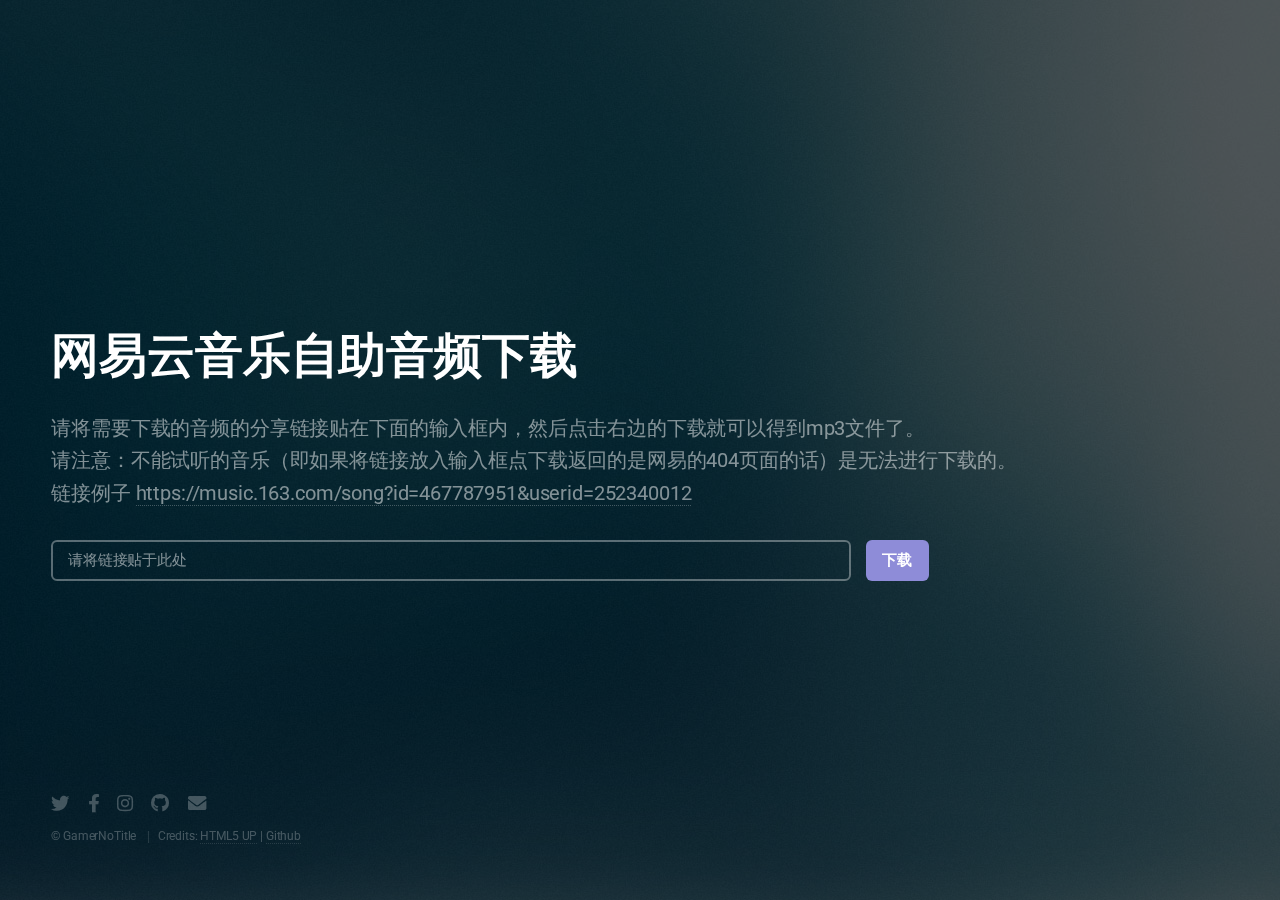
<file: index.html>
<!DOCTYPE html>
<!--
	Eventually by HTML5 UP
	html5up.net | @ajlkn
	Free for personal and commercial use under the CCA 3.0 license (html5up.net/license)
-->
<html>
  <head>
    <title>网易云音乐自助音频下载 | GamerNoTitle</title>
    <meta charset="utf-8" />
    <script
      async
      src="https://pagead2.googlesyndication.com/pagead/js/adsbygoogle.js?client=ca-pub-5864391143249049"
      crossorigin="anonymous"
    ></script>
    <!-- 要恰饭的嘛 -->
    <script>
      var _hmt = _hmt || [];
      (function () {
        var hm = document.createElement("script");
        hm.src = "https://hm.baidu.com/hm.js?03bd337fcd1aa8a1b2f78d23aa552ca5";
        var s = document.getElementsByTagName("script")[0];
        s.parentNode.insertBefore(hm, s);
      })();
    </script>
    <!-- 百度统计 -->
    <meta
      name="viewport"
      content="width=device-width, initial-scale=1, user-scalable=no"
    />
    <link rel="stylesheet" href="assets/css/main.css" />
    <link
      rel="shortcut icon"
      href="https://img.88icon.com/download/jpg/20200901/b0c188c60bcd030afe50b0c4cd263331_512_512.jpg!88con"
    />
  </head>
  <body class="is-preload">
    <!-- Header -->
    <header id="header">
      <h1>网易云音乐自助音频下载</h1>
      <p>
        请将需要下载的音频的分享链接贴在下面的输入框内，然后点击右边的下载就可以得到mp3文件了。<br />
        请注意：不能试听的音乐（即如果将链接放入输入框点下载返回的是网易的404页面的话）是无法进行下载的。<br />
        链接例子
        <a href="https://music.163.com/song?id=467787951&userid=252340012"
          >https://music.163.com/song?id=467787951&userid=252340012</a
        >
      </p>
    </header>

    <!-- Signup Form -->
    <form id="signup-form" method="post" action="#">
      <input type="link" name="link" id="link" placeholder="请将链接贴于此处" />
      <br />
      <input type="submit" value="下载" onclick="openNew()" />
    </form>

    <!-- MusicDL -->
    <ins
      class="adsbygoogle"
      style="display: block"
      data-ad-client="ca-pub-5864391143249049"
      data-ad-slot="5506767539"
      data-ad-format="auto"
      data-full-width-responsive="true"
    ></ins>
    <script>
      (adsbygoogle = window.adsbygoogle || []).push({});
    </script>
    <!-- Footer -->
    <footer id="footer">
      <ul class="icons">
        <li>
          <a
            href="https://twitter.com/GamerNoTitle"
            class="icon brands alt fa-twitter"
            ><span class="label">Twitter</span></a
          >
        </li>
        <li>
          <a
            href="https://www.facebook.com/GamerNoTitle"
            class="icon brands alt fa-facebook-f"
            ><span class="label">Facebook</span></a
          >
        </li>
        <li>
          <a
            href="https://www.instagram.com/GamerNoTitle/"
            class="icon brands alt fa-instagram"
            ><span class="label">Instagram</span></a
          >
        </li>
        <li>
          <a
            href="https://github.com/GamerNoTitle"
            class="icon brands alt fa-github"
            ><span class="label">GitHub</span></a
          >
        </li>
        <li>
          <a href="mailto:admin@bili33.top" class="icon solid alt fa-envelope"
            ><span class="label">Email</span></a
          >
        </li>
      </ul>
      <ul class="copyright">
        <li>&copy; GamerNoTitle</li>
        <li>
          Credits: <a href="http://html5up.net">HTML5 UP</a> |
          <a href="https://github.com">Github</a>
        </li>
      </ul>
    </footer>

    <!-- Scripts -->
    <script src="assets/js/main.js"></script>
    <script src="assets/js/download.js"></script>
  </body>
</html>
</file>
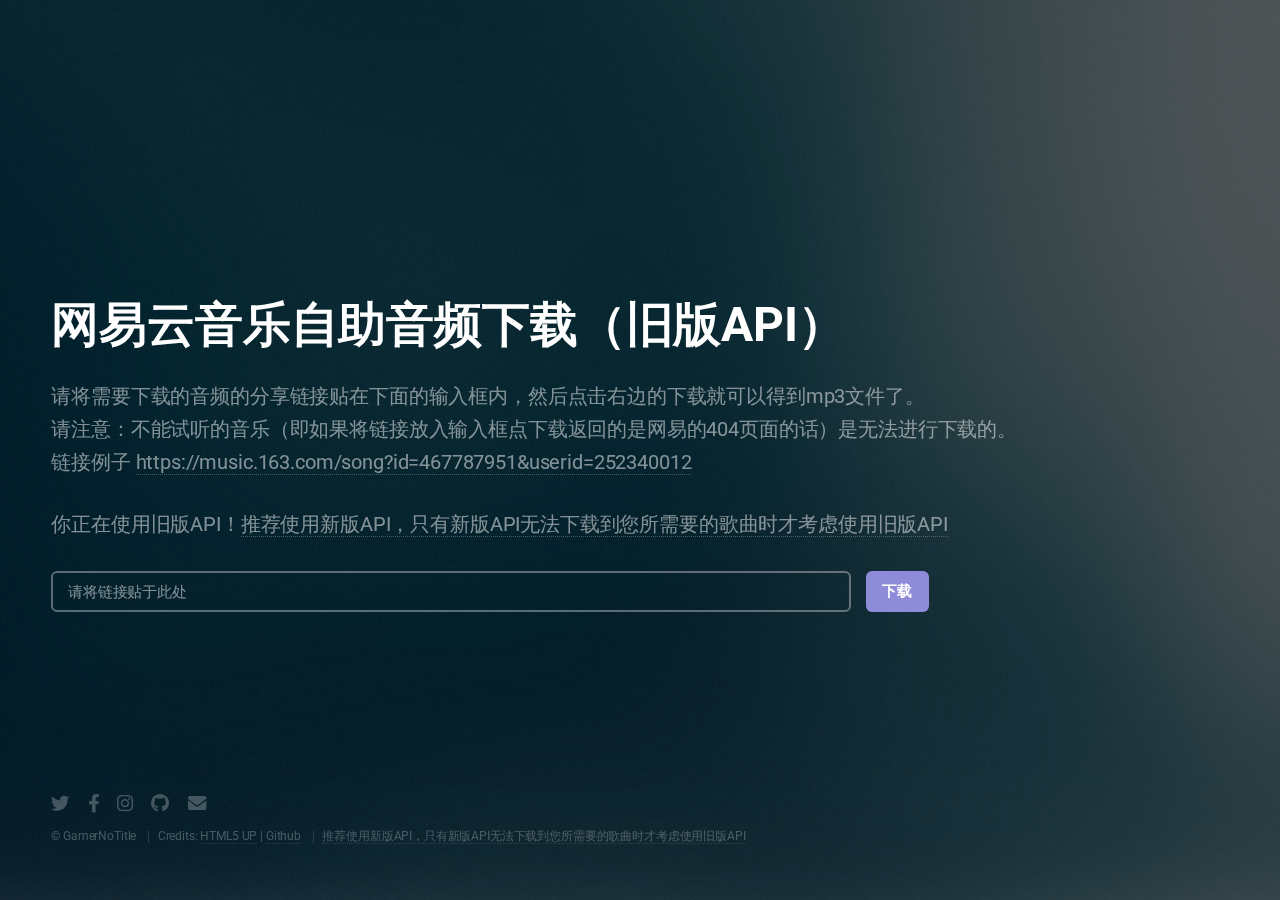
<file: old.html>
<!DOCTYPE html>
<!--
	Eventually by HTML5 UP
	html5up.net | @ajlkn
	Free for personal and commercial use under the CCA 3.0 license (html5up.net/license)
-->
<html>
  <head>
    <title>网易云音乐自助音频下载 | GamerNoTitle</title>
    <meta charset="utf-8" />
    <script
      async
      src="https://pagead2.googlesyndication.com/pagead/js/adsbygoogle.js?client=ca-pub-5864391143249049"
      crossorigin="anonymous"
    ></script>
    <!-- 要恰饭的嘛 -->
    <script>
      var _hmt = _hmt || [];
      (function () {
        var hm = document.createElement("script");
        hm.src = "https://hm.baidu.com/hm.js?03bd337fcd1aa8a1b2f78d23aa552ca5";
        var s = document.getElementsByTagName("script")[0];
        s.parentNode.insertBefore(hm, s);
      })();
    </script>
    <!-- 百度统计 -->
    <meta
      name="viewport"
      content="width=device-width, initial-scale=1, user-scalable=no"
    />
    <link rel="stylesheet" href="assets/css/main.css" />
    <link
      rel="shortcut icon"
      href="https://img.88icon.com/download/jpg/20200901/b0c188c60bcd030afe50b0c4cd263331_512_512.jpg!88con"
    />
    <!-- 自建统计网站 -->
    <script async defer data-website-id="d9ecf8c7-2a89-46e7-927f-7f2a30dfaa0e" src="https://umami.api.ninym.top/umami.js"></script>
  </head>
  <body class="is-preload">
    <!-- Header -->
    <header id="header">
      <h1>网易云音乐自助音频下载（旧版API）</h1>
      <p>
        请将需要下载的音频的分享链接贴在下面的输入框内，然后点击右边的下载就可以得到mp3文件了。<br />
        请注意：不能试听的音乐（即如果将链接放入输入框点下载返回的是网易的404页面的话）是无法进行下载的。<br />
        链接例子
        <a href="https://music.163.com/song?id=467787951&userid=252340012"
          >https://music.163.com/song?id=467787951&userid=252340012</a
        >
        <p>你正在使用旧版API！<a href="https://music.ninym.top" >推荐使用新版API，只有新版API无法下载到您所需要的歌曲时才考虑使用旧版API</a></p>
      </p>
    </header>

    <!-- Signup Form -->
    <form id="signup-form" method="post" action="#">
      <input type="link" name="link" id="link" placeholder="请将链接贴于此处" />
      <br />
      <input type="submit" value="下载" onclick="openNew()" />
    </form>

    <!-- MusicDL -->
    <ins
      class="adsbygoogle"
      style="display: block"
      data-ad-client="ca-pub-5864391143249049"
      data-ad-slot="5506767539"
      data-ad-format="auto"
      data-full-width-responsive="true"
    ></ins>
    <script>
      (adsbygoogle = window.adsbygoogle || []).push({});
    </script>
    <!-- Footer -->
    <footer id="footer">
      <ul class="icons">
        <li>
          <a
            href="https://twitter.com/GamerNoTitle"
            class="icon brands alt fa-twitter"
            ><span class="label">Twitter</span></a
          >
        </li>
        <li>
          <a
            href="https://www.facebook.com/GamerNoTitle"
            class="icon brands alt fa-facebook-f"
            ><span class="label">Facebook</span></a
          >
        </li>
        <li>
          <a
            href="https://www.instagram.com/GamerNoTitle/"
            class="icon brands alt fa-instagram"
            ><span class="label">Instagram</span></a
          >
        </li>
        <li>
          <a
            href="https://github.com/GamerNoTitle"
            class="icon brands alt fa-github"
            ><span class="label">GitHub</span></a
          >
        </li>
        <li>
          <a href="mailto:admin@bili33.top" class="icon solid alt fa-envelope"
            ><span class="label">Email</span></a
          >
        </li>
      </ul>
      <ul class="copyright">
        <li>&copy; GamerNoTitle</li>
        <li>
          Credits: <a href="http://html5up.net">HTML5 UP</a> |
          <a href="https://github.com">Github</a>
        </li>
        <li>
          <a href="https://music.ninym.top" >推荐使用新版API，只有新版API无法下载到您所需要的歌曲时才考虑使用旧版API</a>
        </li>
      </ul>
    </footer>

    <!-- Scripts -->
    <script src="assets/js/main.js"></script>
    <script src="assets/js/download-old.js"></script>
  </body>
</html>
</file>
<file: assets/css/main.css>
@import url(fontawesome-all.min.css);
@import url("https://fonts.googleapis.com/css?family=Roboto:400,700");
/*
	Eventually by HTML5 UP
	html5up.net | @ajlkn
	Free for personal and commercial use under the CCA 3.0 license (html5up.net/license)
*/
html, body, div, span, applet, object,
iframe, h1, h2, h3, h4, h5, h6, p, blockquote,
pre, a, abbr, acronym, address, big, cite,
code, del, dfn, em, img, ins, kbd, q, s, samp,
small, strike, strong, sub, sup, tt, var, b,
u, i, center, dl, dt, dd, ol, ul, li, fieldset,
form, label, legend, table, caption, tbody,
tfoot, thead, tr, th, td, article, aside,
canvas, details, embed, figure, figcaption,
footer, header, hgroup, menu, nav, output, ruby,
section, summary, time, mark, audio, video {
  margin: 0;
  padding: 0;
  border: 0;
  font-size: 100%;
  font: inherit;
  vertical-align: baseline; }

article, aside, details, figcaption, figure,
footer, header, hgroup, menu, nav, section {
  display: block; }

body {
  line-height: 1; }

ol, ul {
  list-style: none; }

blockquote, q {
  quotes: none; }
  blockquote:before, blockquote:after, q:before, q:after {
    content: '';
    content: none; }

table {
  border-collapse: collapse;
  border-spacing: 0; }

body {
  -webkit-text-size-adjust: none; }

mark {
  background-color: transparent;
  color: inherit; }

input::-moz-focus-inner {
  border: 0;
  padding: 0; }

input, select, textarea {
  -moz-appearance: none;
  -webkit-appearance: none;
  -ms-appearance: none;
  appearance: none; }

/* Basic */
@-ms-viewport {
  width: device-width; }

body {
  -ms-overflow-style: scrollbar; }

@media screen and (max-width: 480px) {
  html, body {
    min-width: 320px; } }

html {
  box-sizing: border-box; }

*, *:before, *:after {
  box-sizing: inherit; }

html, body {
  height: 100%;
  overflow-x: hidden;
  width: 100%; }
  @media screen and (max-height: 640px) {
    html, body {
      height: auto;
      min-height: 100%; } }

body {
  display: -moz-flex;
  display: -webkit-flex;
  display: -ms-flex;
  display: flex;
  -moz-flex-direction: column;
  -webkit-flex-direction: column;
  -ms-flex-direction: column;
  flex-direction: column;
  -moz-justify-content: center;
  -webkit-justify-content: center;
  -ms-justify-content: center;
  justify-content: center;
  background-color: #000;
  padding: 6em 4em 4em 4em; }
  body.is-preload *, body.is-preload *:before, body.is-preload *:after {
    -moz-animation: none !important;
    -webkit-animation: none !important;
    -ms-animation: none !important;
    animation: none !important;
    -moz-transition: none !important;
    -webkit-transition: none !important;
    -ms-transition: none !important;
    transition: none !important; }
  body > * {
    position: relative;
    z-index: 2; }
  @media screen and (max-width: 1680px) {
    body {
      padding: 6em 3.5em 3.5em 3.5em; } }
  @media screen and (max-width: 736px) {
    body {
      padding: 5em 2em 2em 2em; } }
  @media screen and (max-width: 360px) {
    body {
      padding: 5em 1.25em 1.25em 1.25em; } }

/* BG */
#bg {
  -moz-transition: opacity 2s ease-in-out;
  -webkit-transition: opacity 2s ease-in-out;
  -ms-transition: opacity 2s ease-in-out;
  transition: opacity 2s ease-in-out;
  height: 100%;
  left: 0;
  opacity: 0.375;
  position: fixed;
  top: 0;
  width: 100%;
  z-index: 1; }
  #bg div {
    -moz-transition: opacity 3s ease;
    -webkit-transition: opacity 3s ease;
    -ms-transition: opacity 3s ease;
    transition: opacity 3s ease;
    background-size: cover;
    height: 100%;
    left: 0;
    opacity: 0;
    position: absolute;
    top: 0;
    visibility: hidden;
    width: 150%; }
    #bg div.visible {
      -moz-animation: bg 45s linear infinite;
      -webkit-animation: bg 45s linear infinite;
      -ms-animation: bg 45s linear infinite;
      animation: bg 45s linear infinite;
      opacity: 1;
      visibility: visible;
      z-index: 1; }
      #bg div.visible.top {
        z-index: 2; }
      @media screen and (max-width: 1280px) {
        #bg div.visible {
          -moz-animation: bg 29.25s linear infinite;
          -webkit-animation: bg 29.25s linear infinite;
          -ms-animation: bg 29.25s linear infinite;
          animation: bg 29.25s linear infinite; } }
      @media screen and (max-width: 736px) {
        #bg div.visible {
          -moz-animation: bg 18s linear infinite;
          -webkit-animation: bg 18s linear infinite;
          -ms-animation: bg 18s linear infinite;
          animation: bg 18s linear infinite; } }
    #bg div:only-child {
      -moz-animation-direction: alternate !important;
      -webkit-animation-direction: alternate !important;
      -ms-animation-direction: alternate !important;
      animation-direction: alternate !important; }
  body.is-preload #bg {
    opacity: 0; }

@-moz-keyframes bg {
  0% {
    -moz-transform: translateX(0);
    -webkit-transform: translateX(0);
    -ms-transform: translateX(0);
    transform: translateX(0); }
  100% {
    -moz-transform: translateX(-25%);
    -webkit-transform: translateX(-25%);
    -ms-transform: translateX(-25%);
    transform: translateX(-25%); } }

@-webkit-keyframes bg {
  0% {
    -moz-transform: translateX(0);
    -webkit-transform: translateX(0);
    -ms-transform: translateX(0);
    transform: translateX(0); }
  100% {
    -moz-transform: translateX(-25%);
    -webkit-transform: translateX(-25%);
    -ms-transform: translateX(-25%);
    transform: translateX(-25%); } }

@-ms-keyframes bg {
  0% {
    -moz-transform: translateX(0);
    -webkit-transform: translateX(0);
    -ms-transform: translateX(0);
    transform: translateX(0); }
  100% {
    -moz-transform: translateX(-25%);
    -webkit-transform: translateX(-25%);
    -ms-transform: translateX(-25%);
    transform: translateX(-25%); } }

@keyframes bg {
  0% {
    -moz-transform: translateX(0);
    -webkit-transform: translateX(0);
    -ms-transform: translateX(0);
    transform: translateX(0); }
  100% {
    -moz-transform: translateX(-25%);
    -webkit-transform: translateX(-25%);
    -ms-transform: translateX(-25%);
    transform: translateX(-25%); } }

/* Type */
body, input, select, textarea {
  color: rgba(255, 255, 255, 0.75);
  font-family: "Roboto", sans-serif;
  font-size: 16pt;
  font-weight: 400;
  letter-spacing: -0.01em;
  line-height: 1.65em; }
  @media screen and (max-width: 1680px) {
    body, input, select, textarea {
      font-size: 12pt; } }
  @media screen and (max-width: 1280px) {
    body, input, select, textarea {
      font-size: 11pt; } }
  @media screen and (max-width: 980px) {
    body, input, select, textarea {
      font-size: 12pt; } }
  @media screen and (max-width: 736px) {
    body, input, select, textarea {
      font-size: 12pt; } }
  @media screen and (max-width: 480px) {
    body, input, select, textarea {
      font-size: 12pt; } }

a {
  -moz-transition: border-bottom-color 0.2s ease, color 0.2s ease;
  -webkit-transition: border-bottom-color 0.2s ease, color 0.2s ease;
  -ms-transition: border-bottom-color 0.2s ease, color 0.2s ease;
  transition: border-bottom-color 0.2s ease, color 0.2s ease;
  border-bottom: dotted 1px rgba(255, 255, 255, 0.25);
  color: #8e8cd8;
  text-decoration: none; }
  a:hover {
    border-bottom-color: transparent;
    color: #8e8cd8 !important;
    text-decoration: none; }

strong, b {
  color: #fff;
  font-weight: 700; }

em, i {
  font-style: italic; }

p {
  margin: 0 0 2em 0; }

h1, h2, h3, h4, h5, h6 {
  color: #fff;
  font-weight: 700;
  line-height: 1em;
  margin: 0 0 1em 0; }
  h1 a, h2 a, h3 a, h4 a, h5 a, h6 a {
    color: inherit;
    text-decoration: none; }

h1 {
  font-size: 2.5em;
  line-height: 1.25em; }

h2 {
  font-size: 1.75em;
  line-height: 1.5em; }

h3 {
  font-size: 1.35em;
  line-height: 1.5em; }

h4 {
  font-size: 1.1em;
  line-height: 1.5em; }

h5 {
  font-size: 0.9em;
  line-height: 1.5em; }

h6 {
  font-size: 0.7em;
  line-height: 1.5em; }

sub {
  font-size: 0.8em;
  position: relative;
  top: 0.5em; }

sup {
  font-size: 0.8em;
  position: relative;
  top: -0.5em; }

blockquote {
  border-left: solid 8px rgba(255, 255, 255, 0.35);
  font-style: italic;
  margin: 0 0 2em 0;
  padding: 0.5em 0 0.5em 2em; }

code {
  background: rgba(255, 255, 255, 0.125);
  border-radius: 6px;
  border: solid 2px rgba(255, 255, 255, 0.35);
  font-family: "Courier New", monospace;
  font-size: 0.9em;
  margin: 0 0.25em;
  padding: 0.25em 0.65em; }

pre {
  -webkit-overflow-scrolling: touch;
  font-family: "Courier New", monospace;
  font-size: 0.9em;
  margin: 0 0 2em 0; }
  pre code {
    display: block;
    line-height: 1.75em;
    padding: 1em 1.5em;
    overflow-x: auto; }

hr {
  border: 0;
  border-bottom: solid 2px rgba(255, 255, 255, 0.35);
  margin: 2em 0; }
  hr.major {
    margin: 3em 0; }

/* Section/Article */
section.special, article.special {
  text-align: center; }

header p {
  color: rgba(255, 255, 255, 0.5);
  position: relative;
  margin: 0 0 1.5em 0; }

header h2 + p {
  font-size: 1.25em;
  margin-top: -1em;
  line-height: 1.5em; }

header h3 + p {
  font-size: 1.1em;
  margin-top: -0.8em;
  line-height: 1.5em; }

header h4 + p,
header h5 + p,
header h6 + p {
  font-size: 0.9em;
  margin-top: -0.6em;
  line-height: 1.5em; }

@media screen and (max-width: 980px) {
  header br {
    display: none; } }

@media screen and (max-width: 736px) {
  header br {
    display: inline; } }

@media screen and (max-width: 480px) {
  header br {
    display: none; } }

/* Icon */
.icon {
  text-decoration: none;
  border-bottom: none;
  position: relative; }
  .icon:before {
    -moz-osx-font-smoothing: grayscale;
    -webkit-font-smoothing: antialiased;
    display: inline-block;
    font-style: normal;
    font-variant: normal;
    text-rendering: auto;
    line-height: 1;
    text-transform: none !important;
    font-family: 'Font Awesome 5 Free';
    font-weight: 400; }
  .icon > .label {
    display: none; }
  .icon:before {
    line-height: inherit; }
  .icon.solid:before {
    font-weight: 900; }
  .icon.brands:before {
    font-family: 'Font Awesome 5 Brands'; }

/* List */
ol {
  list-style: decimal;
  margin: 0 0 2em 0;
  padding-left: 1.25em; }
  ol li {
    padding-left: 0.25em; }

ul {
  list-style: disc;
  margin: 0 0 2em 0;
  padding-left: 1em; }
  ul li {
    padding-left: 0.5em; }

/* Icons */
ul.icons {
  cursor: default;
  list-style: none;
  padding-left: 0; }
  ul.icons li {
    display: inline-block;
    padding: 0 1em 0 0; }
    ul.icons li:last-child {
      padding-right: 0; }
    ul.icons li .icon:before {
      font-size: 1.25em; }
    ul.icons li a {
      color: inherit; }

/* Form */
form {
  margin: 0 0 2em 0; }
  form .message {
    text-decoration: none;
    -moz-transition: opacity 0.2s ease-in-out, -moz-transform 0.2s ease-in-out;
    -webkit-transition: opacity 0.2s ease-in-out, -webkit-transform 0.2s ease-in-out;
    -ms-transition: opacity 0.2s ease-in-out, -ms-transform 0.2s ease-in-out;
    transition: opacity 0.2s ease-in-out, transform 0.2s ease-in-out;
    -moz-transform: scale(1.05);
    -webkit-transform: scale(1.05);
    -ms-transform: scale(1.05);
    transform: scale(1.05);
    height: 2.75em;
    line-height: 2.75em;
    opacity: 0; }
    form .message:before {
      -moz-osx-font-smoothing: grayscale;
      -webkit-font-smoothing: antialiased;
      display: inline-block;
      font-style: normal;
      font-variant: normal;
      text-rendering: auto;
      line-height: 1;
      text-transform: none !important;
      font-family: 'Font Awesome 5 Free';
      font-weight: 900; }
    form .message:before {
      margin-right: 0.5em; }
    form .message.visible {
      -moz-transform: scale(1);
      -webkit-transform: scale(1);
      -ms-transform: scale(1);
      transform: scale(1);
      opacity: 1; }
    form .message.success {
      color: #8e8cd8; }
      form .message.success:before {
        content: '\f00c'; }
    form .message.failure {
      color: #ff2361; }
      form .message.failure:before {
        content: '\f119'; }

label {
  color: #fff;
  display: block;
  font-size: 0.9em;
  font-weight: 700;
  margin: 0 0 1em 0; }

@-moz-keyframes focus {
  0% {
    -moz-transform: scale(1);
    -webkit-transform: scale(1);
    -ms-transform: scale(1);
    transform: scale(1); }
  50% {
    -moz-transform: scale(1.025);
    -webkit-transform: scale(1.025);
    -ms-transform: scale(1.025);
    transform: scale(1.025); }
  100% {
    -moz-transform: scale(1);
    -webkit-transform: scale(1);
    -ms-transform: scale(1);
    transform: scale(1); } }

@-webkit-keyframes focus {
  0% {
    -moz-transform: scale(1);
    -webkit-transform: scale(1);
    -ms-transform: scale(1);
    transform: scale(1); }
  50% {
    -moz-transform: scale(1.025);
    -webkit-transform: scale(1.025);
    -ms-transform: scale(1.025);
    transform: scale(1.025); }
  100% {
    -moz-transform: scale(1);
    -webkit-transform: scale(1);
    -ms-transform: scale(1);
    transform: scale(1); } }

@-ms-keyframes focus {
  0% {
    -moz-transform: scale(1);
    -webkit-transform: scale(1);
    -ms-transform: scale(1);
    transform: scale(1); }
  50% {
    -moz-transform: scale(1.025);
    -webkit-transform: scale(1.025);
    -ms-transform: scale(1.025);
    transform: scale(1.025); }
  100% {
    -moz-transform: scale(1);
    -webkit-transform: scale(1);
    -ms-transform: scale(1);
    transform: scale(1); } }

@keyframes focus {
  0% {
    -moz-transform: scale(1);
    -webkit-transform: scale(1);
    -ms-transform: scale(1);
    transform: scale(1); }
  50% {
    -moz-transform: scale(1.025);
    -webkit-transform: scale(1.025);
    -ms-transform: scale(1.025);
    transform: scale(1.025); }
  100% {
    -moz-transform: scale(1);
    -webkit-transform: scale(1);
    -ms-transform: scale(1);
    transform: scale(1); } }

input[type="text"],
input[type="password"],
input[type="link"],
select,
textarea {
  -moz-appearance: none;
  -webkit-appearance: none;
  -ms-appearance: none;
  appearance: none;
  -moz-transform: scale(1);
  -webkit-transform: scale(1);
  -ms-transform: scale(1);
  transform: scale(1);
  -moz-transition: border-color 0.2s ease, background-color 0.2s ease;
  -webkit-transition: border-color 0.2s ease, background-color 0.2s ease;
  -ms-transition: border-color 0.2s ease, background-color 0.2s ease;
  transition: border-color 0.2s ease, background-color 0.2s ease;
  background-color: transparent;
  border-radius: 6px;
  border: none;
  border: solid 2px rgba(255, 255, 255, 0.35);
  color: inherit;
  display: block;
  outline: 0;
  padding: 0 1em;
  text-decoration: none;
  width: 100%; }
  input[type="text"]:invalid,
  input[type="password"]:invalid,
  select:invalid,
  textarea:invalid {
    box-shadow: none; }
  input[type="text"]:focus,
  input[type="password"]:focus,
  select:focus,
  textarea:focus {
    -moz-animation: focus 0.1s;
    -webkit-animation: focus 0.1s;
    -ms-animation: focus 0.1s;
    animation: focus 0.1s;
    background-color: rgba(255, 255, 255, 0.125);
    border-color: #8e8cd8; }

select {
  background-image: url("data:image/svg+xml;charset=utf8,%3Csvg xmlns='http://www.w3.org/2000/svg' width='40' height='40' preserveAspectRatio='none' viewBox='0 0 40 40'%3E%3Cpath d='M9.4,12.3l10.4,10.4l10.4-10.4c0.2-0.2,0.5-0.4,0.9-0.4c0.3,0,0.6,0.1,0.9,0.4l3.3,3.3c0.2,0.2,0.4,0.5,0.4,0.9 c0,0.4-0.1,0.6-0.4,0.9L20.7,31.9c-0.2,0.2-0.5,0.4-0.9,0.4c-0.3,0-0.6-0.1-0.9-0.4L4.3,17.3c-0.2-0.2-0.4-0.5-0.4-0.9 c0-0.4,0.1-0.6,0.4-0.9l3.3-3.3c0.2-0.2,0.5-0.4,0.9-0.4S9.1,12.1,9.4,12.3z' fill='rgba(255, 255, 255, 0.35)' /%3E%3C/svg%3E");
  background-size: 1.25rem;
  background-repeat: no-repeat;
  background-position: calc(100% - 1rem) center;
  height: 2.75em;
  padding-right: 2.75em;
  text-overflow: ellipsis; }
  select option {
    color: #fff;
    background: #000; }
  select:focus::-ms-value {
    background-color: transparent; }
  select::-ms-expand {
    display: none; }

input[type="text"],
input[type="password"],
input[type="link"],
select {
  height: 2.75em; }

textarea {
  padding: 0.75em 1em; }

input[type="checkbox"],
input[type="radio"] {
  -moz-appearance: none;
  -webkit-appearance: none;
  -ms-appearance: none;
  appearance: none;
  display: block;
  float: left;
  margin-right: -2em;
  opacity: 0;
  width: 1em;
  z-index: -1; }
  input[type="checkbox"] + label,
  input[type="radio"] + label {
    text-decoration: none;
    color: rgba(255, 255, 255, 0.75);
    cursor: pointer;
    display: inline-block;
    font-size: 1em;
    font-weight: 400;
    padding-left: 2.4em;
    padding-right: 0.75em;
    position: relative; }
    input[type="checkbox"] + label:before,
    input[type="radio"] + label:before {
      -moz-osx-font-smoothing: grayscale;
      -webkit-font-smoothing: antialiased;
      display: inline-block;
      font-style: normal;
      font-variant: normal;
      text-rendering: auto;
      line-height: 1;
      text-transform: none !important;
      font-family: 'Font Awesome 5 Free';
      font-weight: 900; }
    input[type="checkbox"] + label:before,
    input[type="radio"] + label:before {
      background: rgba(255, 255, 255, 0.125);
      border-radius: 6px;
      border: solid 2px rgba(255, 255, 255, 0.35);
      content: '';
      display: inline-block;
      font-size: 0.8em;
      height: 1.65em;
      left: 0;
      line-height: 1.65em;
      position: absolute;
      text-align: center;
      top: 0;
      width: 1.65em; }
  input[type="checkbox"]:checked + label:before,
  input[type="radio"]:checked + label:before {
    background: #8e8cd8;
    border-color: #8e8cd8;
    color: #ffffff;
    content: '\f00c'; }
  input[type="checkbox"]:focus + label:before,
  input[type="radio"]:focus + label:before {
    border-color: #8e8cd8;
    box-shadow: 0 0 0 2px #8e8cd8; }

input[type="checkbox"] + label:before {
  border-radius: 6px; }

input[type="radio"] + label:before {
  border-radius: 100%; }

::-webkit-input-placeholder {
  color: rgba(255, 255, 255, 0.5) !important;
  opacity: 1.0; }

:-moz-placeholder {
  color: rgba(255, 255, 255, 0.5) !important;
  opacity: 1.0; }

::-moz-placeholder {
  color: rgba(255, 255, 255, 0.5) !important;
  opacity: 1.0; }

:-ms-input-placeholder {
  color: rgba(255, 255, 255, 0.5) !important;
  opacity: 1.0; }

.formerize-placeholder {
  color: rgba(255, 255, 255, 0.5) !important;
  opacity: 1.0; }

/* Button */
input[type="submit"],
input[type="reset"],
input[type="button"],
button,
.button {
  -moz-appearance: none;
  -webkit-appearance: none;
  -ms-appearance: none;
  appearance: none;
  -moz-transition: background-color 0.2s ease-in-out, color 0.2s ease-in-out, opacity 0.2s ease-in-out;
  -webkit-transition: background-color 0.2s ease-in-out, color 0.2s ease-in-out, opacity 0.2s ease-in-out;
  -ms-transition: background-color 0.2s ease-in-out, color 0.2s ease-in-out, opacity 0.2s ease-in-out;
  transition: background-color 0.2s ease-in-out, color 0.2s ease-in-out, opacity 0.2s ease-in-out;
  background-color: #8e8cd8;
  border-radius: 6px;
  border: 0;
  color: #ffffff !important;
  cursor: pointer;
  display: inline-block;
  font-weight: 700;
  height: 2.75em;
  line-height: 2.75em;
  padding: 0 1.125em;
  text-align: center;
  text-decoration: none;
  white-space: nowrap; }
  input[type="submit"]:hover,
  input[type="reset"]:hover,
  input[type="button"]:hover,
  button:hover,
  .button:hover {
    background-color: #8e8cd8; }
  input[type="submit"]:active,
  input[type="reset"]:active,
  input[type="button"]:active,
  button:active,
  .button:active {
    background-color: #9c9ad8; }
  input[type="submit"].disabled, input[type="submit"]:disabled,
  input[type="reset"].disabled,
  input[type="reset"]:disabled,
  input[type="button"].disabled,
  input[type="button"]:disabled,
  button.disabled,
  button:disabled,
  .button.disabled,
  .button:disabled {
    opacity: 0.5; }
  @media screen and (max-width: 480px) {
    input[type="submit"],
    input[type="reset"],
    input[type="button"],
    button,
    .button {
      padding: 0; } }

/* Header */
#header h1 {
  font-size: 3.25em;
  margin: 0 0 0.55em 0; }

#header p {
  font-size: 1.35em;
  line-height: 1.65em; }

#header a {
  color: inherit; }

@media screen and (max-width: 736px) {
  #header h1 {
    font-size: 2em; }
  #header p {
    font-size: 1em; } }

@media screen and (max-width: 480px) {
  #header {
    margin: 0 0 1em 0; } }

/* Signup Form */
#signup-form {
  display: -moz-flex;
  display: -webkit-flex;
  display: -ms-flex;
  display: flex;
  position: relative; }
  #signup-form input[type="text"],
  #signup-form input[type="password"],
  #signup-form input[type="link"] {
    width: 800px; }
  #signup-form > * {
    margin: 0 0 0 1em; }
  #signup-form > :first-child {
    margin: 0 0 0 0; }
  @media screen and (max-width: 480px) {
    #signup-form {
      -moz-flex-direction: column;
      -webkit-flex-direction: column;
      -ms-flex-direction: column;
      flex-direction: column; }
      #signup-form input[type="type"],
      #signup-form input[type="password"],
      #signup-form input[type="link"] {
        width: 100%; }
      #signup-form > * {
        margin: 1.25em 0 0 0; }
      #signup-form .message {
        bottom: -1.5em;
        font-size: 0.9em;
        height: 1em;
        left: 0;
        line-height: inherit;
        margin-top: 0;
        position: absolute; } }

/* Footer */
#footer {
  -moz-transition: opacity 0.5s ease-in-out;
  -webkit-transition: opacity 0.5s ease-in-out;
  -ms-transition: opacity 0.5s ease-in-out;
  transition: opacity 0.5s ease-in-out;
  bottom: 4em;
  color: rgba(255, 255, 255, 0.5);
  left: 4em;
  opacity: 0.5;
  position: absolute; }
  #footer .icons {
    margin: 0 0 0.5em 0; }
  #footer .copyright {
    font-size: 0.8em;
    list-style: none;
    padding: 0; }
    #footer .copyright li {
      border-left: solid 1px rgba(255, 255, 255, 0.25);
      display: inline-block;
      line-height: 1em;
      margin: 0 0 0 0.75em;
      padding: 0 0 0 0.75em; }
      #footer .copyright li:first-child {
        border-left: 0;
        margin-left: 0;
        padding-left: 0; }
    #footer .copyright a {
      color: inherit; }
  #footer:hover {
    opacity: 1; }
  #footer > :last-child {
    margin-bottom: 0; }
  @media screen and (max-width: 1680px) {
    #footer {
      bottom: 3.5em;
      left: 3.5em; } }
  @media screen and (max-width: 736px) {
    #footer {
      bottom: 2em;
      left: 2em; } }
  @media screen and (max-width: 360px) {
    #footer {
      bottom: 1.25em;
      left: 1.25em; } }
  @media screen and (max-height: 640px) {
    #footer {
      bottom: auto;
      left: auto;
      margin: 1em 0 0 0;
      position: relative; } }
</file>
